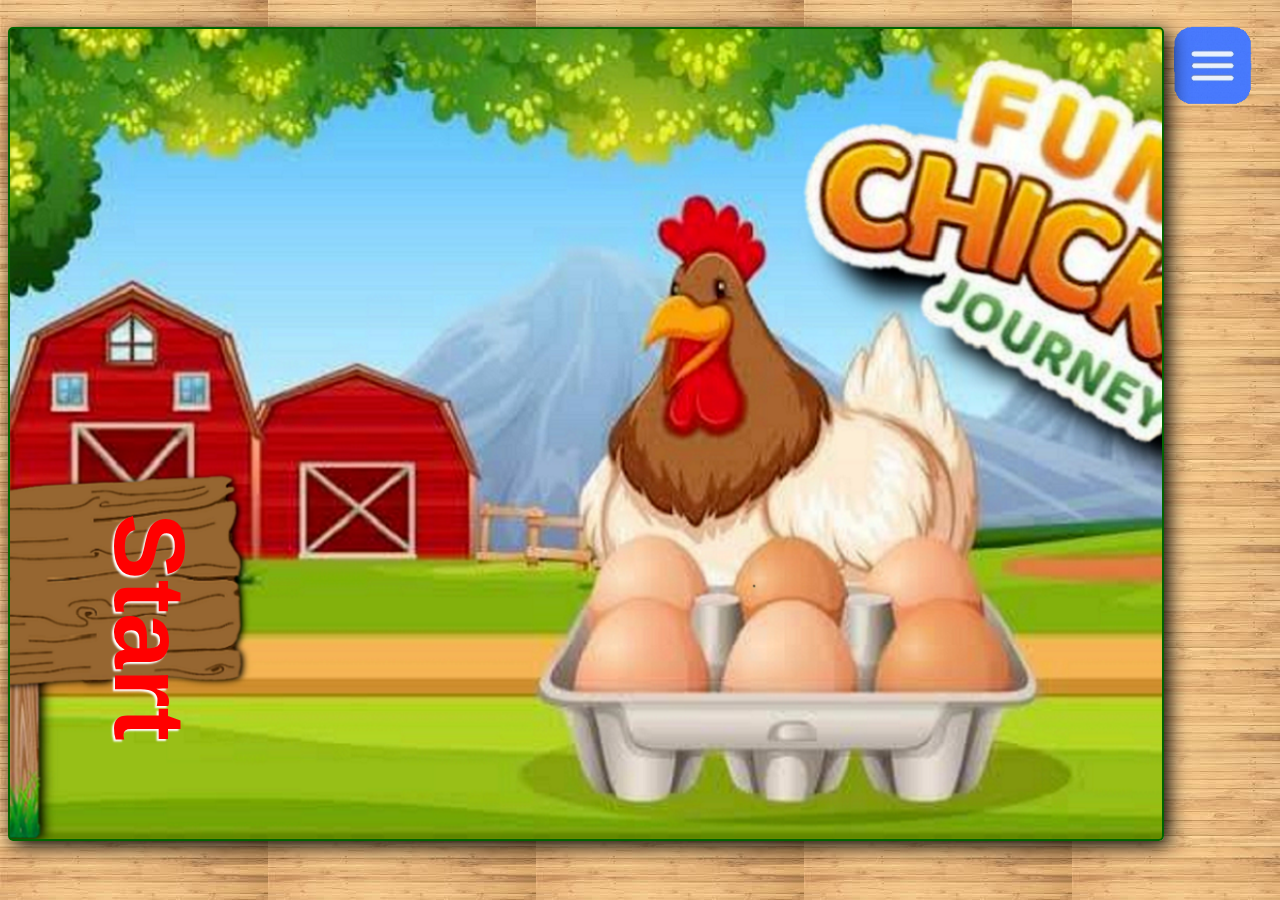
<file: index.html>
<!DOCTYPE html>
<html>
  <head>
    <meta name="viewport" content="width=device-width, initial-scale=1">
     <link rel="icon" type="Unted-1.png" href="po.jpg"><title> catch the  egg </title>
    <link rel="stylesheet" href="play.css"> 
</head>
  <body>
  <div id="mySidenav" class="sidenav">
  <a href="javascript:void(0)" class="closebtn" onclick="closeNav()">&times;</a>
  <a href="#">How to play</a>
  <a href="#">Documentation</a>
  <a href="#">About us</a>
  <a href="#">Contact us</a>
</div>
<img src="ezgif.com-crop.gif" width="300px" onclick="openNav()">
    <div id="box" >

      <button id="open-button" onclick="openForm()"><strong>Start</strong></button>
    <div class="open-btn" id = "open-btn">  
      <div class="contain">
     
        <img src="m.gif" id="ch">
      <div class="login-popup">
        <div class="form-popup" id="popupForm">
          <form  class="form-container" action="index2.html">
            <input type="text" id="input" placeholder="username" name="input" required>
            <button  class="b easy" id="easy" onclick="getvalue(this.form,this.id)">Easy</button>
            <button  class="b normal" id="normal" onclick="getvalue(this.form,this.id)">Normal</button>
             <butoon   class=" back"    onclick="closeForm()"> x</butoon>
          </form>
        </div></div>
    </div></div>
  </div> 
  
    <script src="play.js">
    </script>
    <script>

function openNav() {
  document.getElementById("mySidenav").style.width = "250px";
}

function closeNav() {
  document.getElementById("mySidenav").style.width = "0";
}
function  getvalue(oForm , mode){
    var getInput = oForm.elements[0].value
   localStorage.setItem("storageName",getInput);
    var level;
    
    if(mode == "easy")
{
   level = "easy";
  
}
    else{
        level = "normal";
      
    
   
}
localStorage.setItem("storageNamee",level); 
      }
</script>
  </body>
</html>
</file>
<file: play.css>
body{
background-image: url("download\ \(3\).jpg");
/* background-color: #40E0D0;   */

}
.sidenav {
  height: 88%;
  width: 0px;
  position: fixed;
  z-index: 1;
  top: 2.5%;
  right: 0;
  /*background-color: #111;*/
  overflow-x: hidden;
  transition: 0.5s;
  padding-top: 60px;
  background-color: rgb(0,0,0,0.98);
  background-color: lightgreen;
  background-image: url(new.jpg);
  background-repeat: no-repeat;
  background-size: cover;
  background-color: rgb(0,0,0,0.9);
  box-shadow: 5px 5px  20px black;
  border-radius: 10% 0 0 10%;

}

.sidenav a {
  margin-top: 20%;
  padding: 8px 8px 8px 80px;
  text-decoration: none;
  font-size: 25px;
  color: white;
  display: block;
  font-weight: bold;
  transition: 0.3s;
}

.sidenav a:hover {
  color: #f1f1f1;
  font-size: 30px;
}

.sidenav .closebtn {
  position: absolute;
  top: 0;
  right: 25px;
  font-size: 36px;
  margin-left: 50px;
}

@media screen and (max-height: 450px) {
  .sidenav {padding-top: 15px;}
  .sidenav a {font-size: 18px;}
}


#box{
  background-image: url("newww.png");
  width:90%;
  height:90%;
   background-repeat:no-repeat;
   background-size: cover;
   border:  2px solid #006400; 
   /*margin: 1% 5% ;*/
   /*margin-right: 1%;*/
   margin-top: 1.5%;
   box-shadow: 5px 5px  20px black;
   position: absolute;
    border-radius: 5px;
    text-align: center;
   background-position: center;
   transition: all .5s;
   /* background-position: center; */
   /* background-attachment: fixed; */
    
 }
/* img{
     
    align-items: center;
    width:100%;
    height: 100%;
    margin-left: 280px;
    margin-top: 80px;
    opacity: 1;
    border:3px solid black;
}   */

/* img{
  width: 50px;
  height: 50px;
  border: none;
  position: absolute;
    top: 5;
    left: 370px;
 
} */

.open-btn {
    width: 100%;
    height: 100%;
    background-color:rgba(0, 0, 0, 0.7) ;
    position: absolute;
    top: 0;
    display: flex;
    justify-content: center;
    align-items: center;
    display: none;
    } 
    #ch{
      width: 150px;
      height: 350px;
      position: absolute;
      bottom: 0;
      right: 0;
      left: 62%
    }
  .contain{
    width: 360px;
    height: 300px;
    background-image: url("new.jpg");
    position: absolute;
    opacity: 1;
    border-radius: 5px;
    text-align: center;
    padding: 20px;
    background-repeat:no-repeat;
   background-size: cover;
   background-position: center;
  
  }
  .b{
    width: 50%;
    size: 150px;
    display: block;
    margin: 35px auto;
    padding: 15px;
    border: none;
    border-radius: 2px;
    /* box-shadow: 2px 2px 5px #fff; */
    font-size: 30px;
    font-weight: bold;
    color: #fff;
    cursor: pointer;
  }
  .normal{
    background-color: #32CD32;
    box-shadow: 2px 2px 5px #32CD32;
    margin-left: 10%;
    margin-bottom: 1%;
  }
  .easy{
    background-color: #00BFFF;
    box-shadow: 2px 2px 5px#00BFFF;
    margin-left: 10%;
  }
  .back{
    margin-top: 0%;
    margin-right: 100%;
     /*background-clor: #00BFFF;*/
     color:red;
     box-shadow: 2px 2px 5px#00BFFF;
     font-size: 40px;
     font-weight: bold;
     size: 50px;
    display: block;
    cursor: pointer;
    text-shadow: 0px 0px 10px gold,
                0px 0px 20px gold,
                /*0px 0px 30px gold,*/
                /*0px 0px 40px gold,*/
                 0px 0px 50px gold;
               /* 0px 0px 60px gold,
                0px 0px 70px gold;*/
    
     
  }
  #input{
    width: 60%;
    height: 30px;
    size: 200px;
    display: block;
    margin: 30px auto;
    margin-left: 0.25%;
    padding: 5px;
    border-radius: 20%;
     box-shadow: 3px 3px 5px black;

  }
  

  #open-button{
    background: fixed;
    border: none;
    width: 60px;
    height: 60px;
    position: absolute;
   
    left: 7%;
    top:59%;
    font-size: 100px;
    color: red;
    cursor: pointer;
    writing-mode: vertical-lr;
    /* -webkit-transform: rotate(-375deg);
    -moz-transform: rotate(-180deg); */
    font-weight: bold;
    text-shadow: 2px 2px 2px #fff;
   /* font-family: roboto-thin;*/
    animation: 
    be 1s ease infinite alternate,
    af 2s linear infinite alternate;
   /* right: 50%;
    top: 63%;
    left: 8%; */
 
}
@keyframes af {
0% , 100% {
    font-size: 110px;
    text-shadow: 0px 0px 10px gold,
                0px 0px 20px gold,
                /*0px 0px 30px gold,*/
                /*0px 0px 40px gold,*/
                 0px 0px 50px gold;
               /* 0px 0px 60px gold,
                0px 0px 70px gold;*/
  }
  
  100% {
    font-size: 100px;
    text-shadow: 2px 2px 2px #fff;

  }
}
img{
  background: fixed;
    border: none;
    width: 8%;
    /*height: 60px;*/
    position: absolute;
   
    left: 90%;
    margin-left: 1%;
    top:1%;
    cursor: pointer;
}
element.style {
  width: 50px;}
</file>
